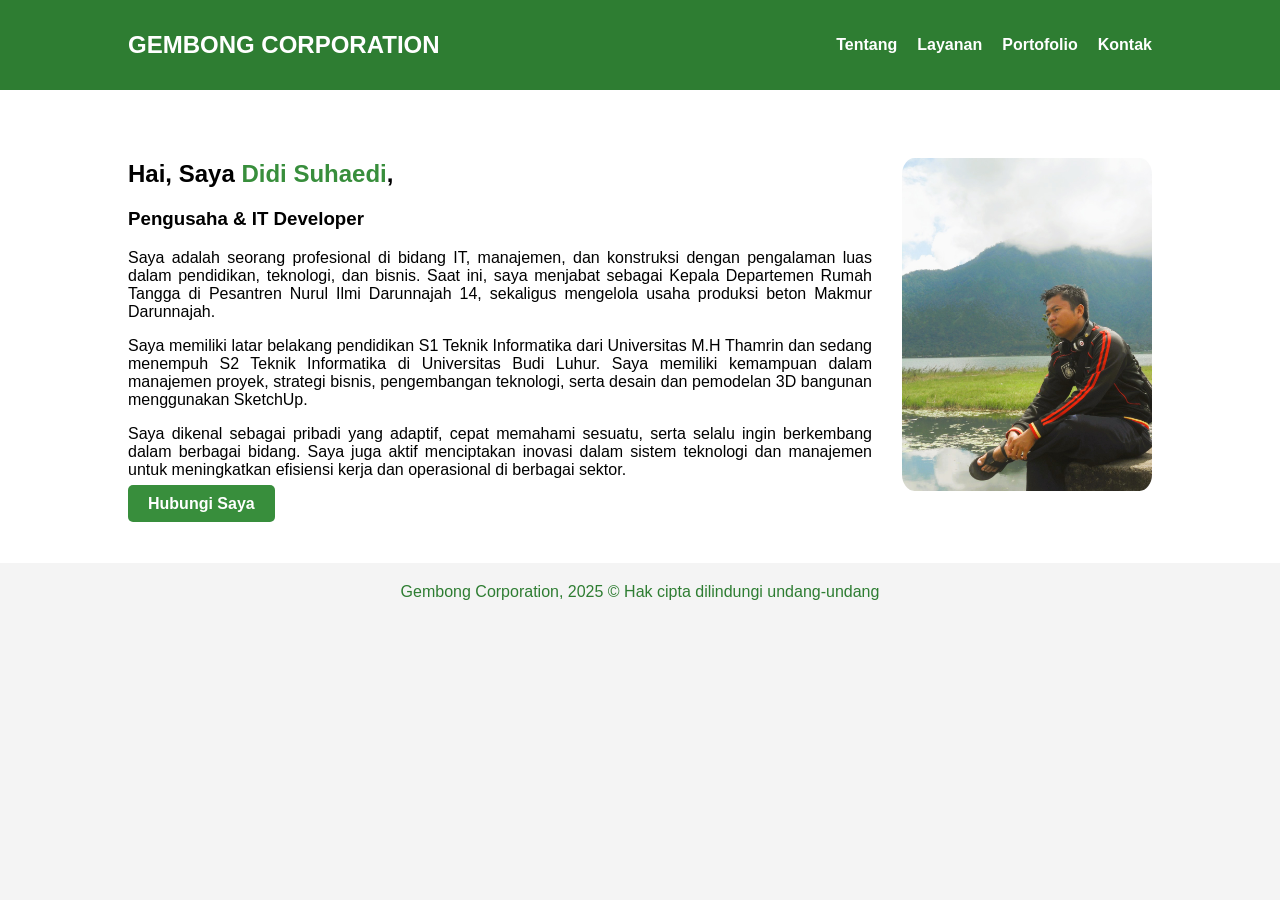
<file: index.html>
<!DOCTYPE html>
<html lang="id">
<head>
    <meta charset="UTF-8">
    <meta name="viewport" content="width=device-width, initial-scale=1.0">
    <title>Portofolio Didi Suhaedi</title>
    <link rel="stylesheet" href="style.css">
    <script src="script.js" defer></script>
</head>
<body>
    <header>
        <div class="logo">GEMBONG CORPORATION</div>
        <nav>
            <ul>
                <li><a href="#about">Tentang</a></li>
                <li><a href="#services">Layanan</a></li>
                <li><a href="#portfolio">Portofolio</a></li>
                <li><a href="#contact">Kontak</a></li>
            </ul>
        </nav>
    </header>
    
    <section class="hero">
        <div class="content">
            <h2>Hai, Saya <span class="highlight">Didi Suhaedi</span>,</h2>
            <h3>Pengusaha & IT Developer</h3>
            <p>Saya adalah seorang profesional di bidang IT, manajemen, dan konstruksi dengan pengalaman luas dalam pendidikan, teknologi, dan bisnis. Saat ini, saya menjabat sebagai Kepala Departemen Rumah Tangga di Pesantren Nurul Ilmi Darunnajah 14, sekaligus mengelola usaha produksi beton Makmur Darunnajah.</p>

            <p>Saya memiliki latar belakang pendidikan S1 Teknik Informatika dari Universitas M.H Thamrin dan sedang menempuh S2 Teknik Informatika di Universitas Budi Luhur. Saya memiliki kemampuan dalam manajemen proyek, strategi bisnis, pengembangan teknologi, serta desain dan pemodelan 3D bangunan menggunakan SketchUp.</p>
                
            <p>Saya dikenal sebagai pribadi yang adaptif, cepat memahami sesuatu, serta selalu ingin berkembang dalam berbagai bidang. Saya juga aktif menciptakan inovasi dalam sistem teknologi dan manajemen untuk meningkatkan efisiensi kerja dan operasional di berbagai sektor.</p>
            <a href="#contact" class="btn btn-green">Hubungi Saya</a>
        </div>
        <div class="image">
            <img src="didisuhaedi.jpg" alt="Didi Suhaedi">
        </div>
    </section>
    
    <footer>
        Gembong Corporation, 2025 &copy; Hak cipta dilindungi undang-undang
    </footer>
</body>
</html>
</file>
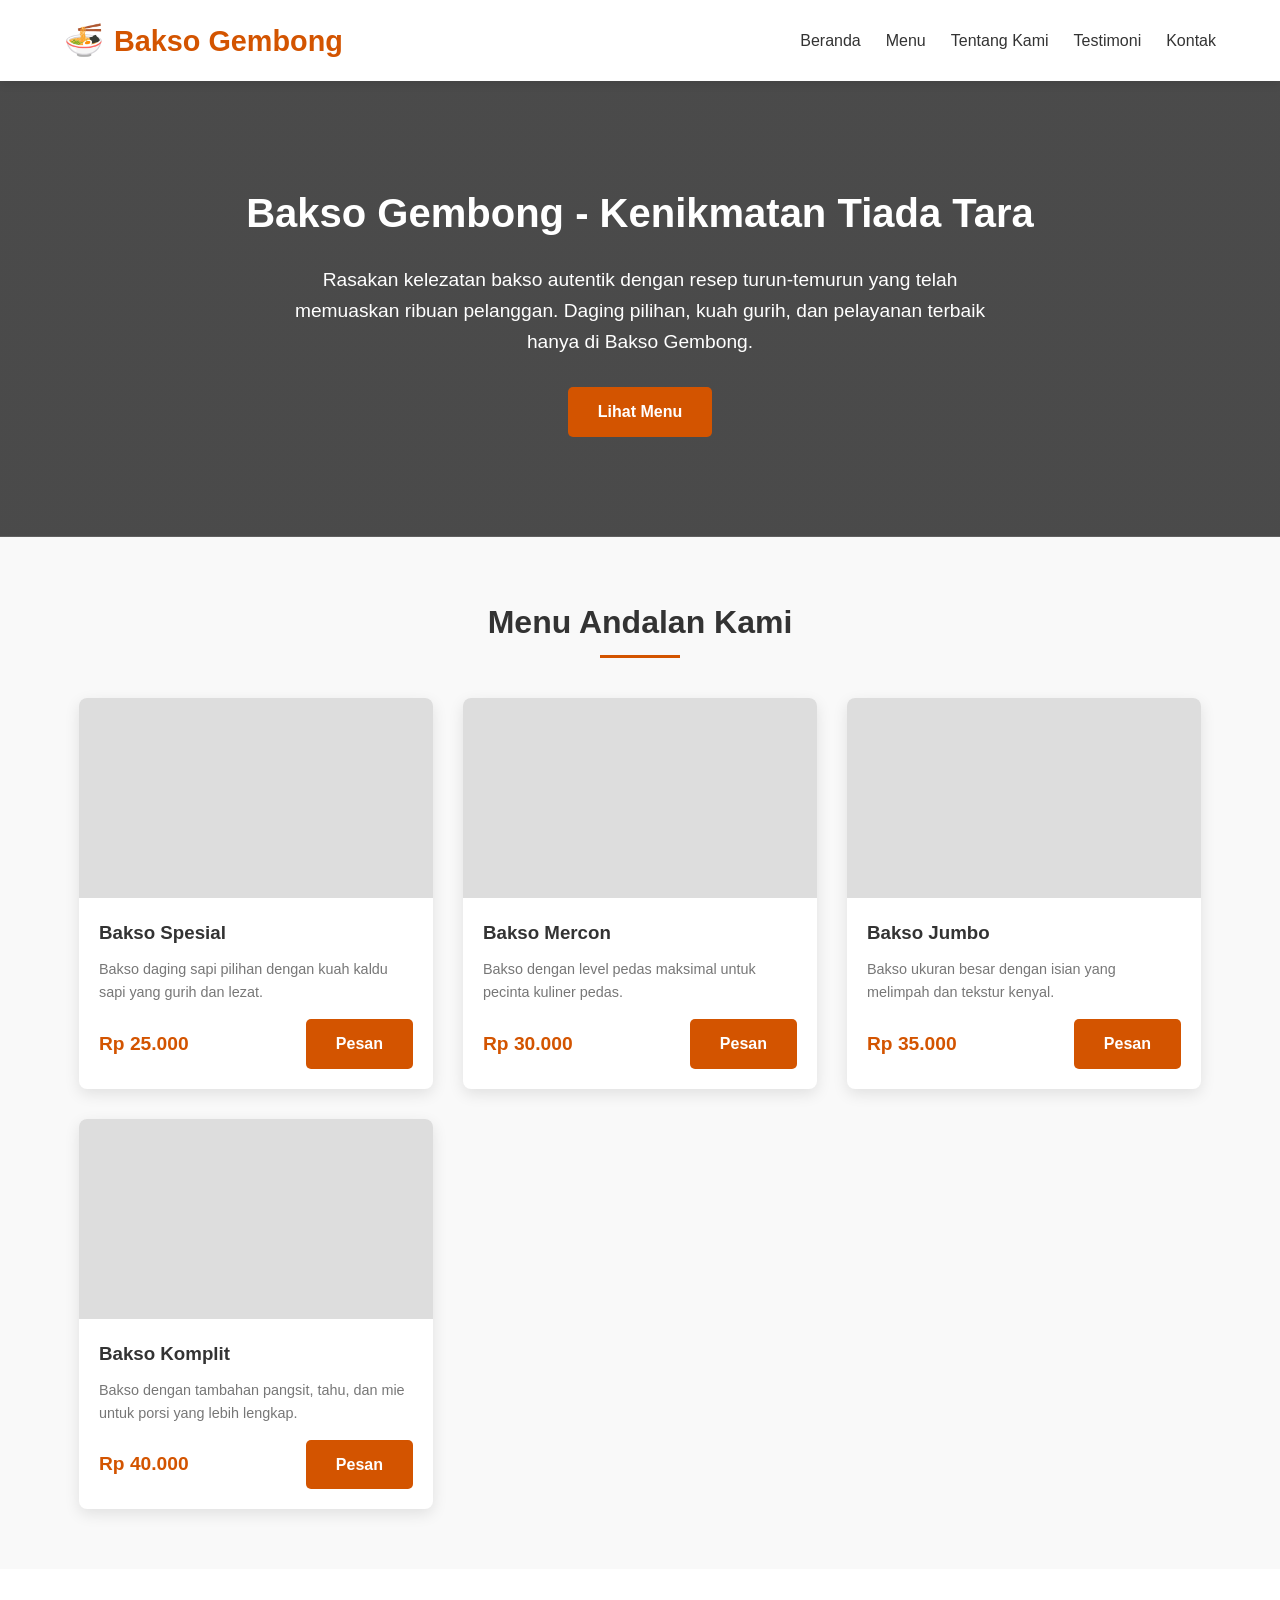
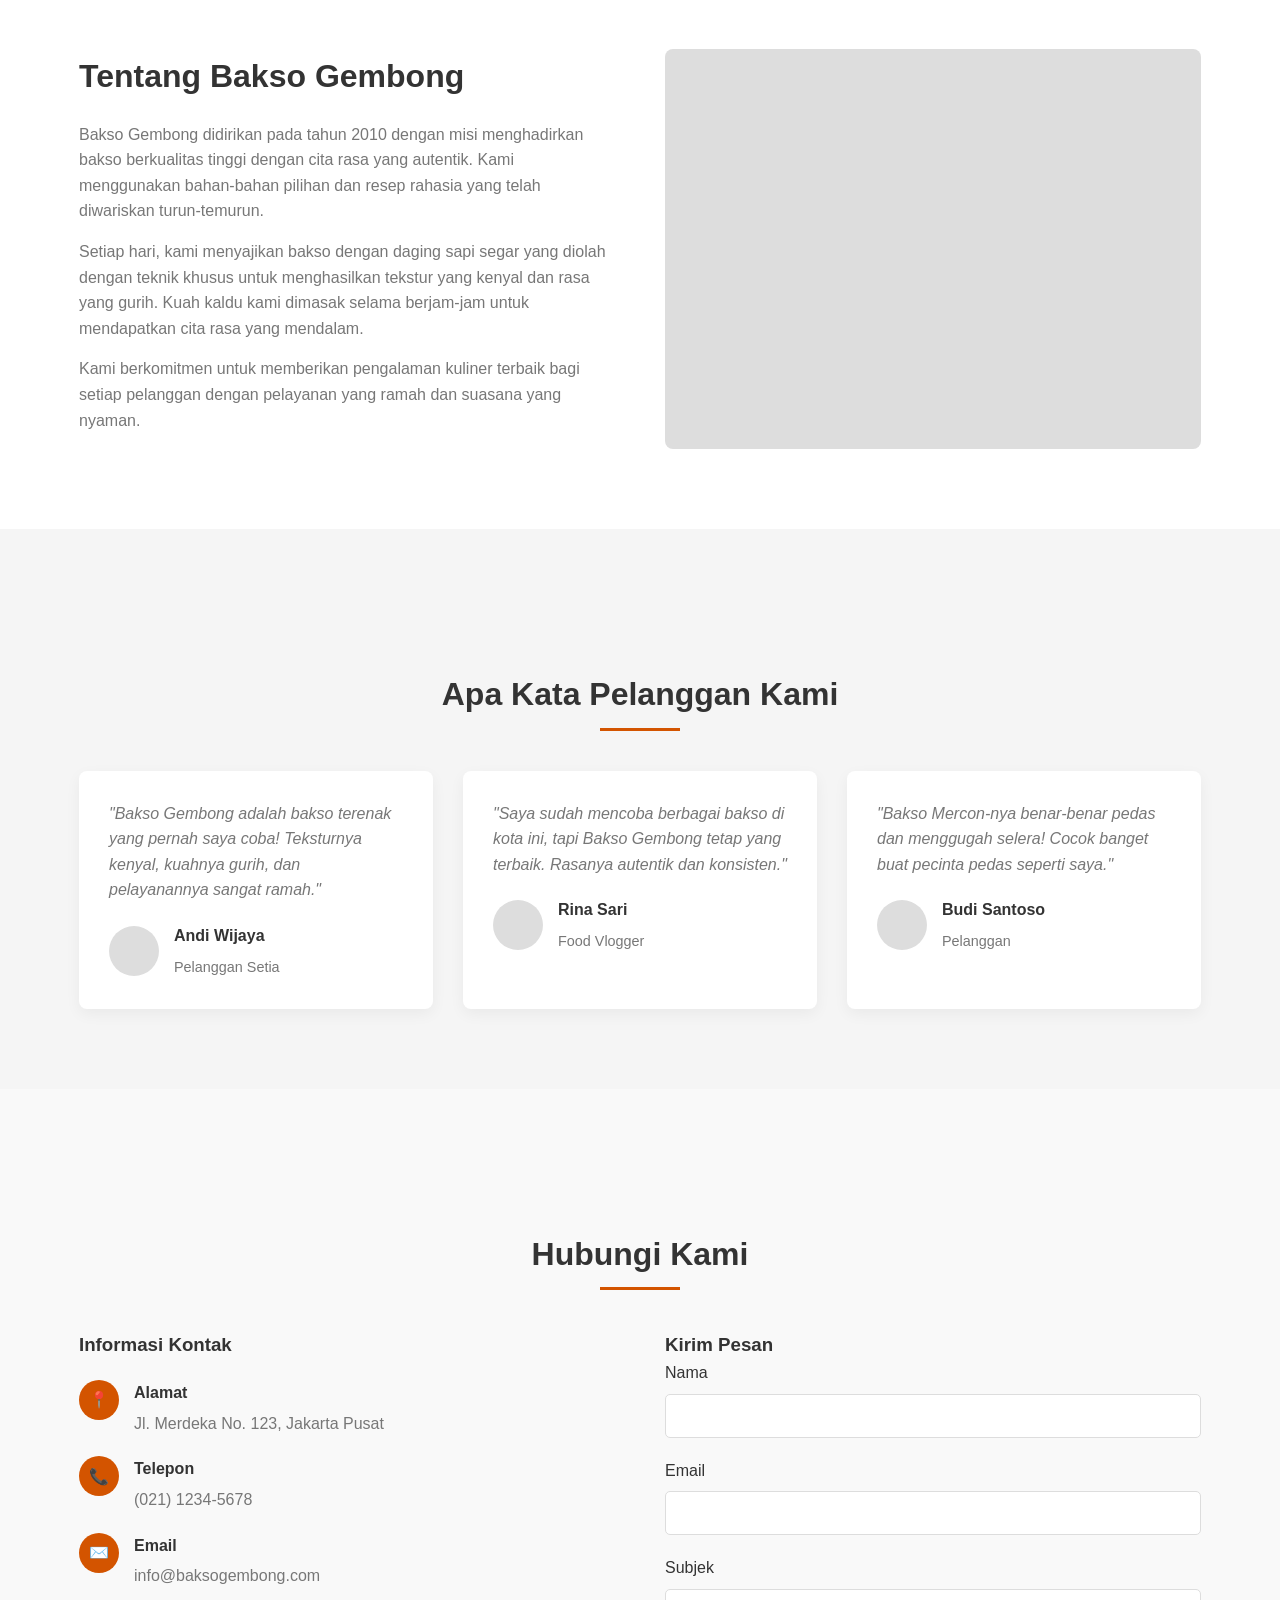
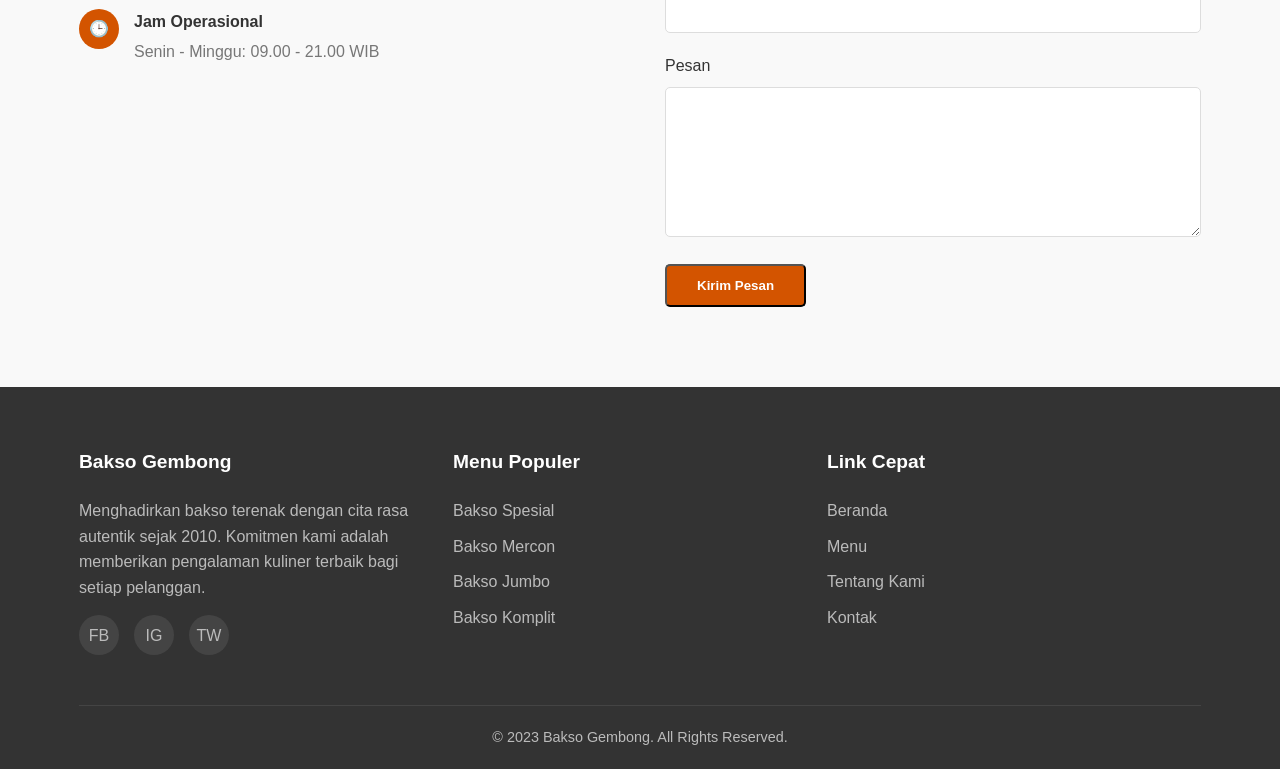
<file: index1.html>
<!DOCTYPE html>
<html lang="id">
<head>
    <meta charset="UTF-8">
    <meta name="viewport" content="width=device-width, initial-scale=1.0">
    <title>Bakso Gembong - Bakso Terenak di Kota</title>
    <style>
        /* Reset dan Base Styles */
        * {
            margin: 0;
            padding: 0;
            box-sizing: border-box;
            font-family: 'Segoe UI', Tahoma, Geneva, Verdana, sans-serif;
        }

        :root {
            --primary: #d35400;
            --secondary: #e67e22;
            --accent: #f39c12;
            --dark: #333;
            --light: #f9f9f9;
            --gray: #777;
        }

        body {
            background-color: var(--light);
            color: var(--dark);
            line-height: 1.6;
        }

        .container {
            width: 90%;
            max-width: 1200px;
            margin: 0 auto;
            padding: 0 15px;
        }

        /* Header */
        header {
            background-color: white;
            box-shadow: 0 2px 10px rgba(0,0,0,0.1);
            position: sticky;
            top: 0;
            z-index: 1000;
        }

        .header-container {
            display: flex;
            justify-content: space-between;
            align-items: center;
            padding: 15px 0;
        }

        .logo {
            display: flex;
            align-items: center;
        }

        .logo h1 {
            color: var(--primary);
            font-size: 1.8rem;
            margin-left: 10px;
        }

        .logo-icon {
            font-size: 2rem;
            color: var(--primary);
        }

        nav ul {
            display: flex;
            list-style: none;
        }

        nav ul li {
            margin-left: 25px;
        }

        nav ul li a {
            text-decoration: none;
            color: var(--dark);
            font-weight: 500;
            transition: color 0.3s;
        }

        nav ul li a:hover {
            color: var(--primary);
        }

        .mobile-menu {
            display: none;
            font-size: 1.5rem;
            cursor: pointer;
        }

        /* Hero Section */
        .hero {
            background: linear-gradient(rgba(0,0,0,0.7), rgba(0,0,0,0.7)), url('https://images.unsplash.com/photo-1586190848861-99aa4a171e90?ixlib=rb-1.2.1&auto=format&fit=crop&w=1350&q=80');
            background-size: cover;
            background-position: center;
            color: white;
            padding: 100px 0;
            text-align: center;
        }

        .hero h2 {
            font-size: 2.5rem;
            margin-bottom: 20px;
        }

        .hero p {
            font-size: 1.2rem;
            max-width: 700px;
            margin: 0 auto 30px;
        }

        .btn {
            display: inline-block;
            background-color: var(--primary);
            color: white;
            padding: 12px 30px;
            border-radius: 5px;
            text-decoration: none;
            font-weight: 600;
            transition: background-color 0.3s;
        }

        .btn:hover {
            background-color: var(--secondary);
        }

        /* Menu Section */
        .section-title {
            text-align: center;
            margin: 60px 0 40px;
            position: relative;
        }

        .section-title h2 {
            font-size: 2rem;
            color: var(--dark);
            display: inline-block;
            padding-bottom: 10px;
        }

        .section-title h2::after {
            content: '';
            position: absolute;
            width: 80px;
            height: 3px;
            background-color: var(--primary);
            bottom: 0;
            left: 50%;
            transform: translateX(-50%);
        }

        .menu-grid {
            display: grid;
            grid-template-columns: repeat(auto-fill, minmax(280px, 1fr));
            gap: 30px;
            margin-bottom: 60px;
        }

        .menu-item {
            background-color: white;
            border-radius: 8px;
            overflow: hidden;
            box-shadow: 0 5px 15px rgba(0,0,0,0.1);
            transition: transform 0.3s;
        }

        .menu-item:hover {
            transform: translateY(-10px);
        }

        .menu-img {
            height: 200px;
            background-color: #ddd;
            background-size: cover;
            background-position: center;
        }

        .menu-content {
            padding: 20px;
        }

        .menu-content h3 {
            margin-bottom: 10px;
            color: var(--dark);
        }

        .menu-content p {
            color: var(--gray);
            margin-bottom: 15px;
            font-size: 0.9rem;
        }

        .price {
            display: flex;
            justify-content: space-between;
            align-items: center;
        }

        .price span {
            font-weight: bold;
            color: var(--primary);
            font-size: 1.2rem;
        }

        /* About Section */
        .about {
            background-color: white;
            padding: 80px 0;
        }

        .about-content {
            display: flex;
            align-items: center;
            gap: 50px;
        }

        .about-text {
            flex: 1;
        }

        .about-text h2 {
            font-size: 2rem;
            margin-bottom: 20px;
            color: var(--dark);
        }

        .about-text p {
            margin-bottom: 15px;
            color: var(--gray);
        }

        .about-image {
            flex: 1;
            height: 400px;
            background-color: #ddd;
            border-radius: 8px;
            background-image: url('https://images.unsplash.com/photo-1551782450-17144efb9c50?ixlib=rb-1.2.1&auto=format&fit=crop&w=1350&q=80');
            background-size: cover;
            background-position: center;
        }

        /* Testimonial Section */
        .testimonials {
            padding: 80px 0;
            background-color: #f5f5f5;
        }

        .testimonial-grid {
            display: grid;
            grid-template-columns: repeat(auto-fill, minmax(300px, 1fr));
            gap: 30px;
        }

        .testimonial {
            background-color: white;
            padding: 30px;
            border-radius: 8px;
            box-shadow: 0 5px 15px rgba(0,0,0,0.05);
        }

        .testimonial p {
            font-style: italic;
            margin-bottom: 20px;
            color: var(--gray);
        }

        .customer {
            display: flex;
            align-items: center;
        }

        .customer-img {
            width: 50px;
            height: 50px;
            border-radius: 50%;
            background-color: #ddd;
            margin-right: 15px;
        }

        .customer-info h4 {
            margin-bottom: 5px;
        }

        .customer-info span {
            color: var(--gray);
            font-size: 0.9rem;
        }

        /* Contact Section */
        .contact {
            padding: 80px 0;
        }

        .contact-container {
            display: flex;
            gap: 50px;
        }

        .contact-info {
            flex: 1;
        }

        .contact-info h3 {
            margin-bottom: 20px;
            color: var(--dark);
        }

        .contact-item {
            display: flex;
            margin-bottom: 20px;
        }

        .contact-icon {
            width: 40px;
            height: 40px;
            background-color: var(--primary);
            color: white;
            border-radius: 50%;
            display: flex;
            align-items: center;
            justify-content: center;
            margin-right: 15px;
        }

        .contact-details h4 {
            margin-bottom: 5px;
        }

        .contact-details p {
            color: var(--gray);
        }

        .contact-form {
            flex: 1;
        }

        .form-group {
            margin-bottom: 20px;
        }

        .form-group label {
            display: block;
            margin-bottom: 8px;
            font-weight: 500;
        }

        .form-control {
            width: 100%;
            padding: 12px;
            border: 1px solid #ddd;
            border-radius: 5px;
            font-size: 1rem;
        }

        textarea.form-control {
            height: 150px;
            resize: vertical;
        }

        /* Footer */
        footer {
            background-color: var(--dark);
            color: white;
            padding: 60px 0 20px;
        }

        .footer-content {
            display: flex;
            justify-content: space-between;
            margin-bottom: 40px;
        }

        .footer-column {
            flex: 1;
            margin-right: 30px;
        }

        .footer-column h3 {
            margin-bottom: 20px;
            font-size: 1.2rem;
        }

        .footer-column p, .footer-column a {
            color: #bbb;
            margin-bottom: 10px;
            display: block;
            text-decoration: none;
        }

        .footer-column a:hover {
            color: white;
        }

        .social-links {
            display: flex;
            gap: 15px;
            margin-top: 15px;
        }

        .social-links a {
            width: 40px;
            height: 40px;
            background-color: #444;
            border-radius: 50%;
            display: flex;
            align-items: center;
            justify-content: center;
            transition: background-color 0.3s;
        }

        .social-links a:hover {
            background-color: var(--primary);
        }

        .copyright {
            text-align: center;
            padding-top: 20px;
            border-top: 1px solid #444;
            color: #bbb;
            font-size: 0.9rem;
        }

        /* Responsive Styles */
        @media (max-width: 992px) {
            .about-content, .contact-container {
                flex-direction: column;
            }
            
            .about-image {
                margin-top: 30px;
            }
        }

        @media (max-width: 768px) {
            nav ul {
                display: none;
                position: absolute;
                top: 70px;
                left: 0;
                width: 100%;
                background-color: white;
                flex-direction: column;
                padding: 20px;
                box-shadow: 0 5px 10px rgba(0,0,0,0.1);
            }
            
            nav ul.show {
                display: flex;
            }
            
            nav ul li {
                margin: 10px 0;
            }
            
            .mobile-menu {
                display: block;
            }
            
            .hero h2 {
                font-size: 2rem;
            }
            
            .footer-content {
                flex-direction: column;
            }
            
            .footer-column {
                margin-bottom: 30px;
            }
        }
    </style>
</head>
<body>
    <!-- Header -->
    <header>
        <div class="container header-container">
            <div class="logo">
                <div class="logo-icon">🍜</div>
                <h1>Bakso Gembong</h1>
            </div>
            <nav>
                <div class="mobile-menu">☰</div>
                <ul>
                    <li><a href="#home">Beranda</a></li>
                    <li><a href="#menu">Menu</a></li>
                    <li><a href="#about">Tentang Kami</a></li>
                    <li><a href="#testimonials">Testimoni</a></li>
                    <li><a href="#contact">Kontak</a></li>
                </ul>
            </nav>
        </div>
    </header>

    <!-- Hero Section -->
    <section class="hero" id="home">
        <div class="container">
            <h2>Bakso Gembong - Kenikmatan Tiada Tara</h2>
            <p>Rasakan kelezatan bakso autentik dengan resep turun-temurun yang telah memuaskan ribuan pelanggan. Daging pilihan, kuah gurih, dan pelayanan terbaik hanya di Bakso Gembong.</p>
            <a href="#menu" class="btn">Lihat Menu</a>
        </div>
    </section>

    <!-- Menu Section -->
    <section id="menu">
        <div class="container">
            <div class="section-title">
                <h2>Menu Andalan Kami</h2>
            </div>
            <div class="menu-grid">
                <div class="menu-item">
                    <div class="menu-img" style="background-image: url('https://images.unsplash.com/photo-1551782450-17144efb9c50?ixlib=rb-1.2.1&auto=format&fit=crop&w=1350&q=80');"></div>
                    <div class="menu-content">
                        <h3>Bakso Spesial</h3>
                        <p>Bakso daging sapi pilihan dengan kuah kaldu sapi yang gurih dan lezat.</p>
                        <div class="price">
                            <span>Rp 25.000</span>
                            <a href="#" class="btn">Pesan</a>
                        </div>
                    </div>
                </div>
                <div class="menu-item">
                    <div class="menu-img" style="background-image: url('https://images.unsplash.com/photo-1587334968337-49c62c55d71c?ixlib=rb-1.2.1&auto=format&fit=crop&w=1350&q=80');"></div>
                    <div class="menu-content">
                        <h3>Bakso Mercon</h3>
                        <p>Bakso dengan level pedas maksimal untuk pecinta kuliner pedas.</p>
                        <div class="price">
                            <span>Rp 30.000</span>
                            <a href="#" class="btn">Pesan</a>
                        </div>
                    </div>
                </div>
                <div class="menu-item">
                    <div class="menu-img" style="background-image: url('https://images.unsplash.com/photo-1563245372-f5d0f4cec907?ixlib=rb-1.2.1&auto=format&fit=crop&w=1350&q=80');"></div>
                    <div class="menu-content">
                        <h3>Bakso Jumbo</h3>
                        <p>Bakso ukuran besar dengan isian yang melimpah dan tekstur kenyal.</p>
                        <div class="price">
                            <span>Rp 35.000</span>
                            <a href="#" class="btn">Pesan</a>
                        </div>
                    </div>
                </div>
                <div class="menu-item">
                    <div class="menu-img" style="background-image: url('https://images.unsplash.com/photo-1563245372-f5d0f4cec907?ixlib=rb-1.2.1&auto=format&fit=crop&w=1350&q=80');"></div>
                    <div class="menu-content">
                        <h3>Bakso Komplit</h3>
                        <p>Bakso dengan tambahan pangsit, tahu, dan mie untuk porsi yang lebih lengkap.</p>
                        <div class="price">
                            <span>Rp 40.000</span>
                            <a href="#" class="btn">Pesan</a>
                        </div>
                    </div>
                </div>
            </div>
        </div>
    </section>

    <!-- About Section -->
    <section class="about" id="about">
        <div class="container">
            <div class="about-content">
                <div class="about-text">
                    <h2>Tentang Bakso Gembong</h2>
                    <p>Bakso Gembong didirikan pada tahun 2010 dengan misi menghadirkan bakso berkualitas tinggi dengan cita rasa yang autentik. Kami menggunakan bahan-bahan pilihan dan resep rahasia yang telah diwariskan turun-temurun.</p>
                    <p>Setiap hari, kami menyajikan bakso dengan daging sapi segar yang diolah dengan teknik khusus untuk menghasilkan tekstur yang kenyal dan rasa yang gurih. Kuah kaldu kami dimasak selama berjam-jam untuk mendapatkan cita rasa yang mendalam.</p>
                    <p>Kami berkomitmen untuk memberikan pengalaman kuliner terbaik bagi setiap pelanggan dengan pelayanan yang ramah dan suasana yang nyaman.</p>
                </div>
                <div class="about-image"></div>
            </div>
        </div>
    </section>

    <!-- Testimonials Section -->
    <section class="testimonials" id="testimonials">
        <div class="container">
            <div class="section-title">
                <h2>Apa Kata Pelanggan Kami</h2>
            </div>
            <div class="testimonial-grid">
                <div class="testimonial">
                    <p>"Bakso Gembong adalah bakso terenak yang pernah saya coba! Teksturnya kenyal, kuahnya gurih, dan pelayanannya sangat ramah."</p>
                    <div class="customer">
                        <div class="customer-img"></div>
                        <div class="customer-info">
                            <h4>Andi Wijaya</h4>
                            <span>Pelanggan Setia</span>
                        </div>
                    </div>
                </div>
                <div class="testimonial">
                    <p>"Saya sudah mencoba berbagai bakso di kota ini, tapi Bakso Gembong tetap yang terbaik. Rasanya autentik dan konsisten."</p>
                    <div class="customer">
                        <div class="customer-img"></div>
                        <div class="customer-info">
                            <h4>Rina Sari</h4>
                            <span>Food Vlogger</span>
                        </div>
                    </div>
                </div>
                <div class="testimonial">
                    <p>"Bakso Mercon-nya benar-benar pedas dan menggugah selera! Cocok banget buat pecinta pedas seperti saya."</p>
                    <div class="customer">
                        <div class="customer-img"></div>
                        <div class="customer-info">
                            <h4>Budi Santoso</h4>
                            <span>Pelanggan</span>
                        </div>
                    </div>
                </div>
            </div>
        </div>
    </section>

    <!-- Contact Section -->
    <section class="contact" id="contact">
        <div class="container">
            <div class="section-title">
                <h2>Hubungi Kami</h2>
            </div>
            <div class="contact-container">
                <div class="contact-info">
                    <h3>Informasi Kontak</h3>
                    <div class="contact-item">
                        <div class="contact-icon">📍</div>
                        <div class="contact-details">
                            <h4>Alamat</h4>
                            <p>Jl. Merdeka No. 123, Jakarta Pusat</p>
                        </div>
                    </div>
                    <div class="contact-item">
                        <div class="contact-icon">📞</div>
                        <div class="contact-details">
                            <h4>Telepon</h4>
                            <p>(021) 1234-5678</p>
                        </div>
                    </div>
                    <div class="contact-item">
                        <div class="contact-icon">✉️</div>
                        <div class="contact-details">
                            <h4>Email</h4>
                            <p>info@baksogembong.com</p>
                        </div>
                    </div>
                    <div class="contact-item">
                        <div class="contact-icon">🕒</div>
                        <div class="contact-details">
                            <h4>Jam Operasional</h4>
                            <p>Senin - Minggu: 09.00 - 21.00 WIB</p>
                        </div>
                    </div>
                </div>
                <div class="contact-form">
                    <h3>Kirim Pesan</h3>
                    <form>
                        <div class="form-group">
                            <label for="name">Nama</label>
                            <input type="text" id="name" class="form-control" required>
                        </div>
                        <div class="form-group">
                            <label for="email">Email</label>
                            <input type="email" id="email" class="form-control" required>
                        </div>
                        <div class="form-group">
                            <label for="subject">Subjek</label>
                            <input type="text" id="subject" class="form-control" required>
                        </div>
                        <div class="form-group">
                            <label for="message">Pesan</label>
                            <textarea id="message" class="form-control" required></textarea>
                        </div>
                        <button type="submit" class="btn">Kirim Pesan</button>
                    </form>
                </div>
            </div>
        </div>
    </section>

    <!-- Footer -->
    <footer>
        <div class="container">
            <div class="footer-content">
                <div class="footer-column">
                    <h3>Bakso Gembong</h3>
                    <p>Menghadirkan bakso terenak dengan cita rasa autentik sejak 2010. Komitmen kami adalah memberikan pengalaman kuliner terbaik bagi setiap pelanggan.</p>
                    <div class="social-links">
                        <a href="#">FB</a>
                        <a href="#">IG</a>
                        <a href="#">TW</a>
                    </div>
                </div>
                <div class="footer-column">
                    <h3>Menu Populer</h3>
                    <a href="#">Bakso Spesial</a>
                    <a href="#">Bakso Mercon</a>
                    <a href="#">Bakso Jumbo</a>
                    <a href="#">Bakso Komplit</a>
                </div>
                <div class="footer-column">
                    <h3>Link Cepat</h3>
                    <a href="#home">Beranda</a>
                    <a href="#menu">Menu</a>
                    <a href="#about">Tentang Kami</a>
                    <a href="#contact">Kontak</a>
                </div>
            </div>
            <div class="copyright">
                <p>&copy; 2023 Bakso Gembong. All Rights Reserved.</p>
            </div>
        </div>
    </footer>

    <script>
        // Mobile Menu Toggle
        document.querySelector('.mobile-menu').addEventListener('click', function() {
            document.querySelector('nav ul').classList.toggle('show');
        });

        // Smooth Scrolling
        document.querySelectorAll('a[href^="#"]').forEach(anchor => {
            anchor.addEventListener('click', function(e) {
                e.preventDefault();
                
                const targetId = this.getAttribute('href');
                if(targetId === '#') return;
                
                const targetElement = document.querySelector(targetId);
                if(targetElement) {
                    window.scrollTo({
                        top: targetElement.offsetTop - 80,
                        behavior: 'smooth'
                    });
                    
                    // Close mobile menu after clicking a link
                    document.querySelector('nav ul').classList.remove('show');
                }
            });
        });
    </script>
</body>
</html>
</file>
<file: style.css>
body {
    font-family: Arial, sans-serif;
    margin: 0;
    padding: 0;
    background: #f4f4f4;
}

p {
    text-align: justify;
}

header {
    display: flex;
    justify-content: space-between;
    align-items: center;
    padding: 20px 10%;
    background: #2E7D32;
    color: white;
}

footer {
    font-family: Arial, sans-serif;
    text-align: center;
    color: #2E7D32;
    margin-top: 20px;
}

.logo {
    font-size: 24px;
    font-weight: bold;
}

nav ul {
    list-style: none;
    display: flex;
    gap: 20px;
}

nav ul li a {
    text-decoration: none;
    color: white;
    font-weight: bold;
}

.btn {
    padding: 10px 20px;
    text-decoration: none;
    font-weight: bold;
    border-radius: 5px;
}

.btn-green {
    background: #388E3C;
    color: white;
}

.hero {
    display: flex;
    justify-content: center;
    align-items: center;
    text-align: left;
    padding: 50px 10%;
    background: white;
}

.hero .content {
    max-width: 1200px;
}

.hero .highlight {
    color: #388E3C;
    font-weight: bold;
}

.hero .image img {
    width: 250px;
    border-radius: 5%;
    margin-left: 30px;
}

/* Media Query untuk Responsivitas */
@media (max-width: 768px) {
    header {
        flex-direction: column;
        padding: 20px;
    }

    .hero {
        flex-direction: column;
        padding: 20px;
    }

    .hero .content {
        max-width: 100%;
        padding: 10px;
    }

    .hero .image img {
        width: 200px;
        margin-left: 0;
        margin-top: 20px;
    }

    nav ul {
        flex-direction: column;
        gap: 10px;
        text-align: center;
    }

    .logo {
        font-size: 20px;
        margin-bottom: 10px;
    }
}
</file>
